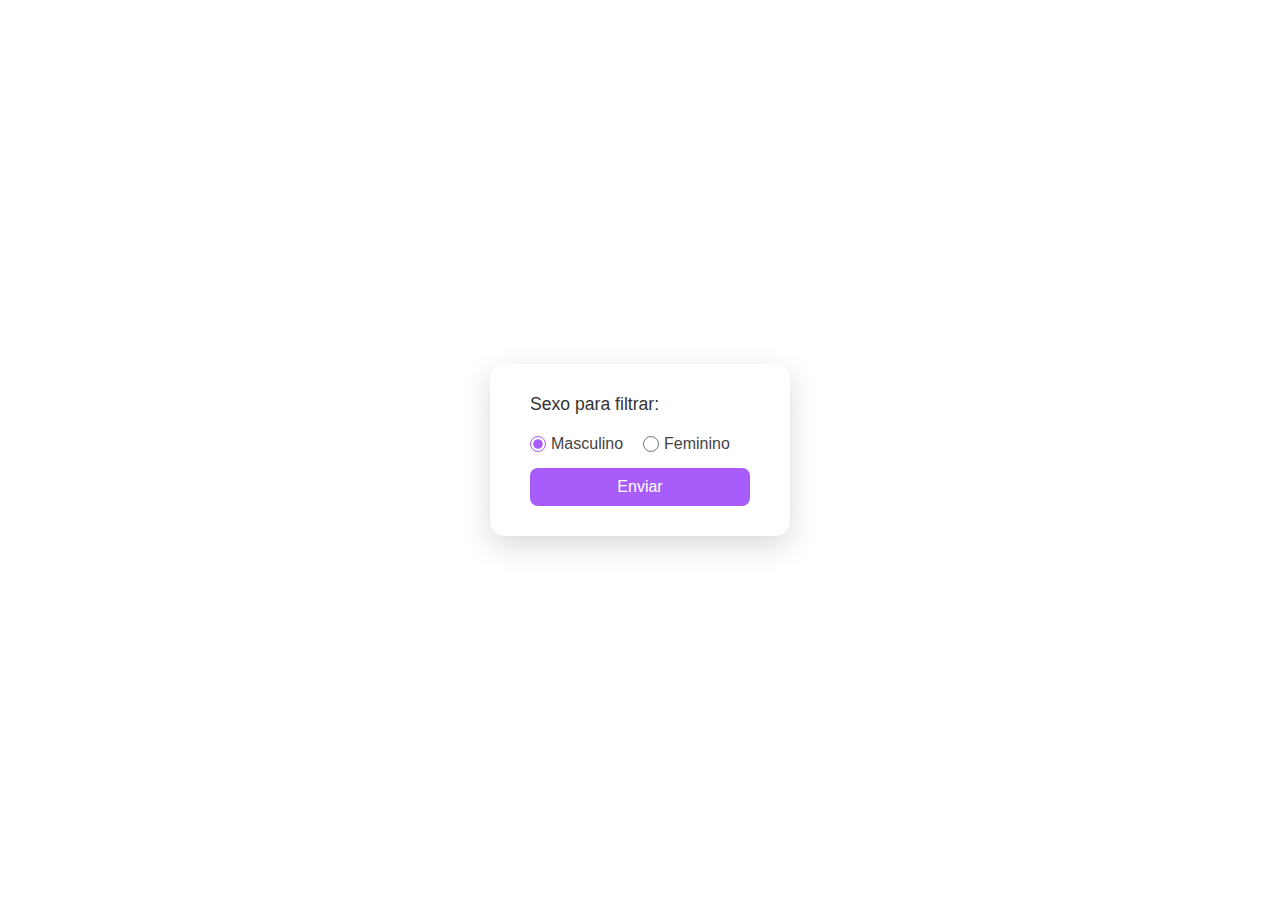
<file: CREDIARIA 2o BI/index.html>
<!DOCTYPE html>
<html lang="pt-br">
<head>
    <meta charset="UTF-8">
    <meta name="viewport" content="width=device-width, initial-scale=1.0">
    <title>Formulario</title>
    <link rel="stylesheet" href="style.css">

</head>
<body>
    <form action="destino.php" method="post">

        <label>Sexo para filtrar:</label>
        <div class="radio-group">
            <label>
                <input type="radio" name="sexo" value="M" checked> Masculino
            </label>
            <label>
                <input type="radio" name="sexo" value="F"> Feminino
            </label>
        </div>

        <button value="submit">Enviar</button>
    </form>
</body>
</html>
</file>
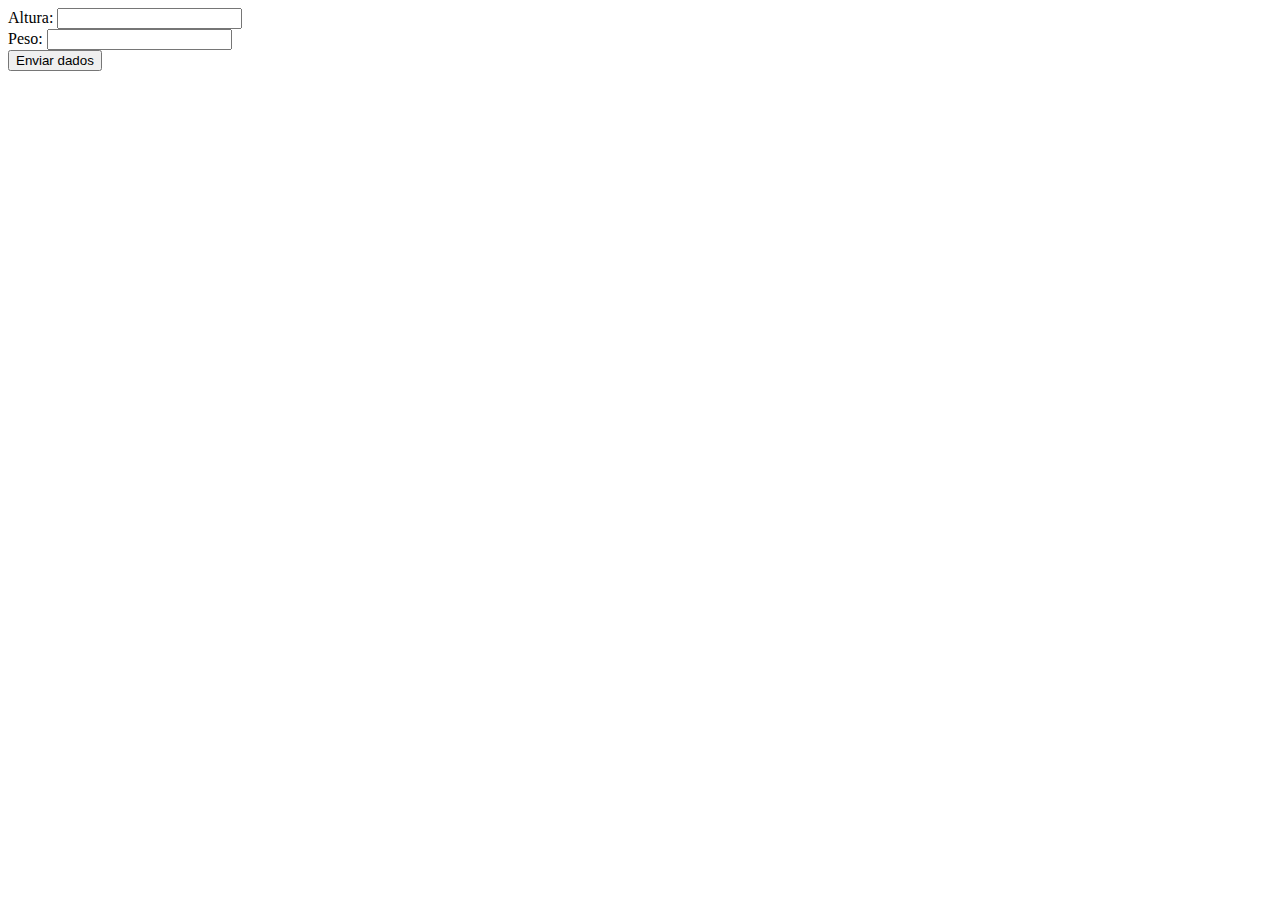
<file: imc/form.html>
<!DOCTYPE html>
<html lang="en">
<head>
    <meta charset="UTF-8">
    <meta name="viewport" content="width=device-width, initial-scale=1.0">
    <title>Pagina do Bacharelado</title>
</head>
<body>
    <form action="destino.php" method="post">
        <label for="idAltura">Altura: </label>
        <input type="number" name="idAltura" step="0.01">

        <br>

        <label for="idPeso">Peso: </label> 
        <input type="number" name="idPeso" step="0.01">

        <br>
        <button value="submit">Enviar dados</button>
    </form>
</body>
</html>
</file>
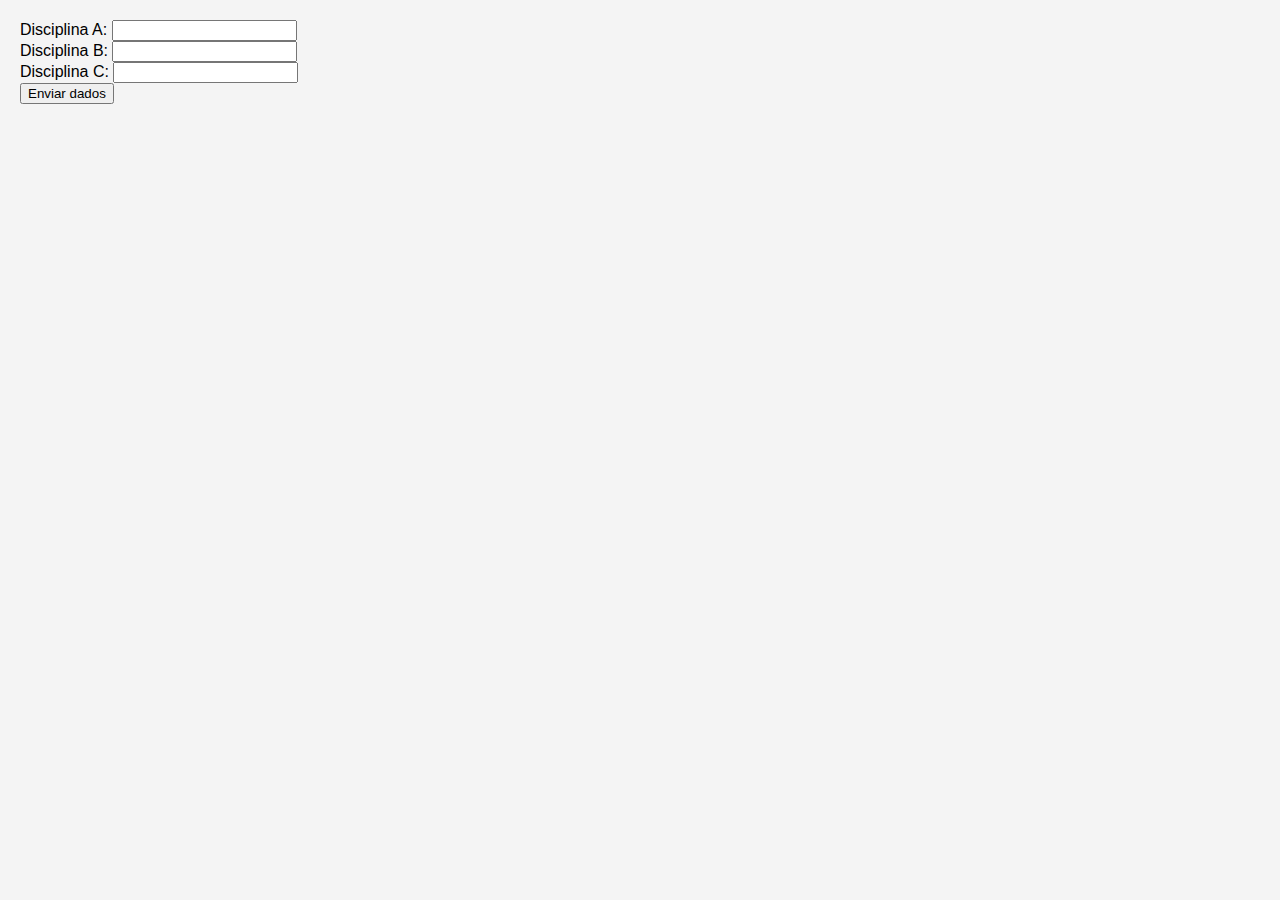
<file: php 2/form.html>
<!DOCTYPE html>
<html lang="en">
<head>
    <meta charset="UTF-8">
    <meta name="viewport" content="width=device-width, initial-scale=1.0">
    <title>Pagina do Bacharelado</title>
    <style>
        body {
            font-family: Arial, sans-serif;
            background-color: #f4f4f4;
            margin: 0;
            padding: 20px;
        }
    </style>
</head>
<body>
    <form action="destino.php" method="post">
        <label for="idA">Disciplina A: </label>
        <input type="text" name="idA">
        <br>
        <label for="idB">Disciplina B: </label> 
        <input type="text" name="idB">
        <br>
        <label for="idC">Disciplina C: </label>
        <input type="text" name="idC">
        <br>
        <button value="submit">Enviar dados</button>
    </form>
</body>
</html>
</file>
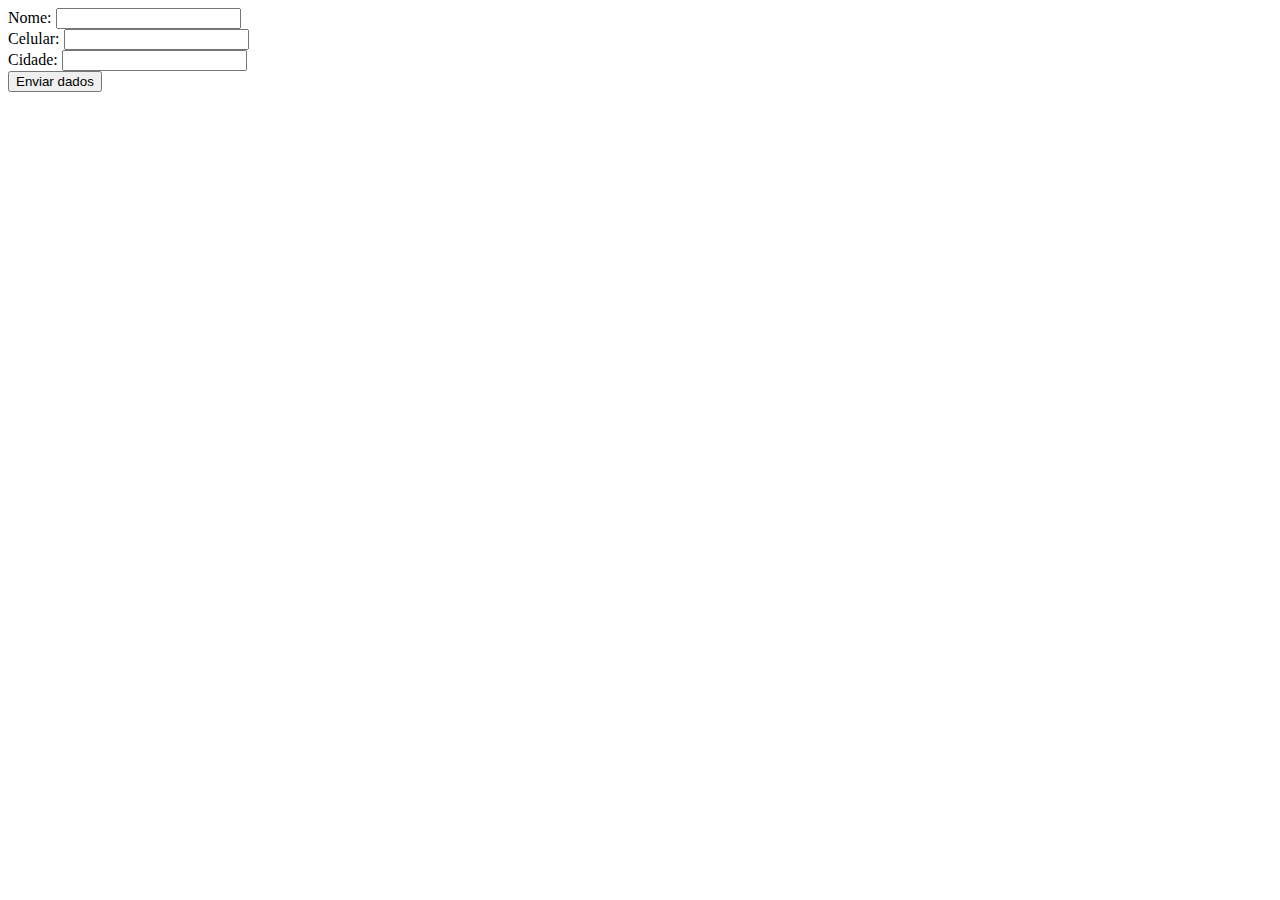
<file: php/form.html>
<!DOCTYPE html>
<html lang="en">
<head>
    <meta charset="UTF-8">
    <meta name="viewport" content="width=device-width, initial-scale=1.0">
    <title>Pagina do Bacharelado</title>
</head>
<body>
    <form action="destino.php" method="post">
        <label for="idnome">Nome: </label>
        <input type="text" name="idnome">

        <br>

        <label for="idcelular">Celular: </label> 
        <input type="tel" name="idcelular">

        <br>

        <label for="idcidade">Cidade: </label>
        <input type="text" name="idcidade">

        <br>

        <button value="submit">Enviar dados</button>
    </form>
</body>
</html>
</file>
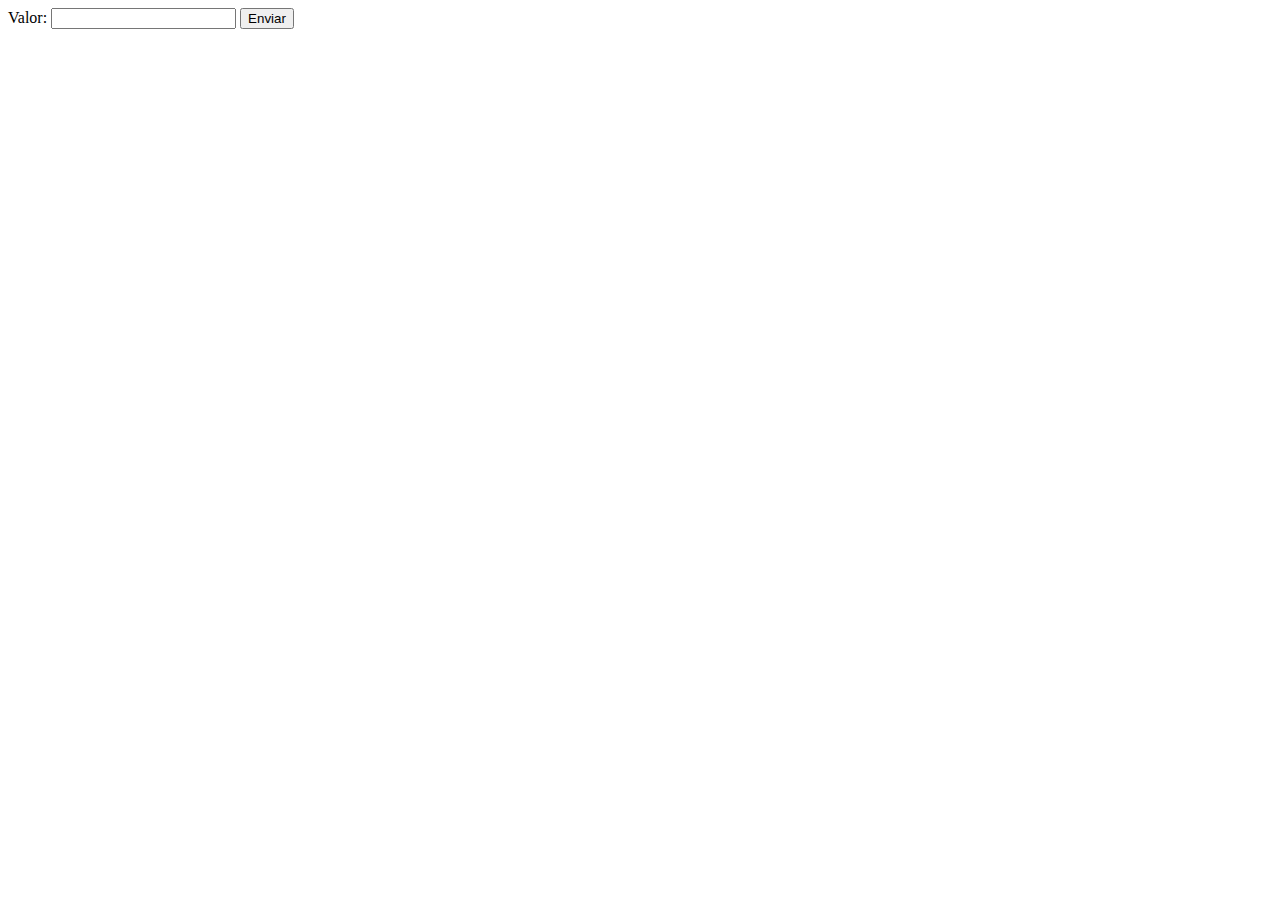
<file: bd/atividade 2/form.html>
<!DOCTYPE html>
<html lang="en">
<head>
    <meta charset="UTF-8">
    <meta name="viewport" content="width=device-width, initial-scale=1.0">
    <title>Pagina do Bacharelado</title>
</head>
<body>
    <form action="destino.php" method="post">
        <label for="valor">Valor: </label>
        <input type="number" name="valor">

        <button value="submit">Enviar</button>
    </form>
</body>
</html>
</file>
<file: CREDIARIA 2o BI/style.css>
/* Reset básico */
* {
    margin: 0;
    padding: 0;
    box-sizing: border-box;
}

/* Estilo do corpo da página */
body {
    font-family: 'Segoe UI', sans-serif;
    /*background: linear-gradient(to right, #6c6b80, #1a0131);*/
    background-image: url(https://media1.tenor.com/m/lRnlpE5RAuwAAAAd/crying-seal-sad-seal.gif);
    background-size: cover;
    background-position: center;
    background-repeat: no-repeat;
    height: 100vh;
    display: flex;
    justify-content: center;
    align-items: center;
}

/* Estilo do formulário */
form {
    background-color: white;
    padding: 30px 40px;
    border-radius: 15px;
    box-shadow: 0 10px 30px rgba(0, 0, 0, 0.15);
    display: flex;
    flex-direction: column;
    gap: 15px;
    min-width: 300px;
}

/* Estilo dos rótulos */
label {
    font-size: 1.1rem;
    color: #333;
}

/* Estilo do campo de entrada */
input[type="text"] {
    padding: 10px;
    font-size: 1rem;
    border: 1px solid #ccc;
    border-radius: 8px;
    transition: all 0.3s ease;
}

input[type="text"]:focus {
    border-color: #a85cf9;
    outline: none;
    box-shadow: 0 0 8px rgba(168, 92, 249, 0.3);
}

/* Estilo do botão */
button {
    padding: 10px;
    font-size: 1rem;
    background-color: #a85cf9;
    color: white;
    border: none;
    border-radius: 8px;
    cursor: pointer;
    transition: background-color 0.3s ease;
}

button:hover {
    background-color: #924de3;
}

/* Estilo da tabela */
table {
    max-width: 80%;
    width: 1920px;
    border-collapse: separate;
    border-spacing: 0;
    margin-top: 30px;
    font-size: 1rem;
    border-radius: 12px;
    overflow: hidden;
    box-shadow: 0 8px 20px rgba(0, 0, 0, 0.1);
}

/* Cabeçalho da tabela */
table thead {
    background-color: #a85cf9;
    color: white;
    text-align: left;
}

/* Células do cabeçalho */
table th {
    padding: 14px 20px;
    font-weight: 600;
}

/* Linhas do corpo */
table tbody tr {
    background-color: #fdfdfd;
    transition: background-color 0.3s ease;
}

table tbody tr:nth-child(even) {
    background-color: #f3eaff;
}

/* Células do corpo */
table td {
    padding: 14px 20px;
    border-bottom: 1px solid #ddd;
}

/* Hover nas linhas */
table tbody tr:hover {
    background-color: #e8d4ff;
}

.radio-group {
    display: flex;
    gap: 20px;
    margin-top: 5px;
}

.radio-group label {
    font-size: 1rem;
    color: #444;
    display: flex;
    align-items: center;
    gap: 5px;
    cursor: pointer;
}

.radio-group input[type="radio"] {
    accent-color: #a85cf9; /* cor charmosa do botão de rádio */
    width: 16px;
    height: 16px;
}


footer {
    background-color: #f1f1f1;
    padding: 1rem;
    text-align: center;
  }
</file>
